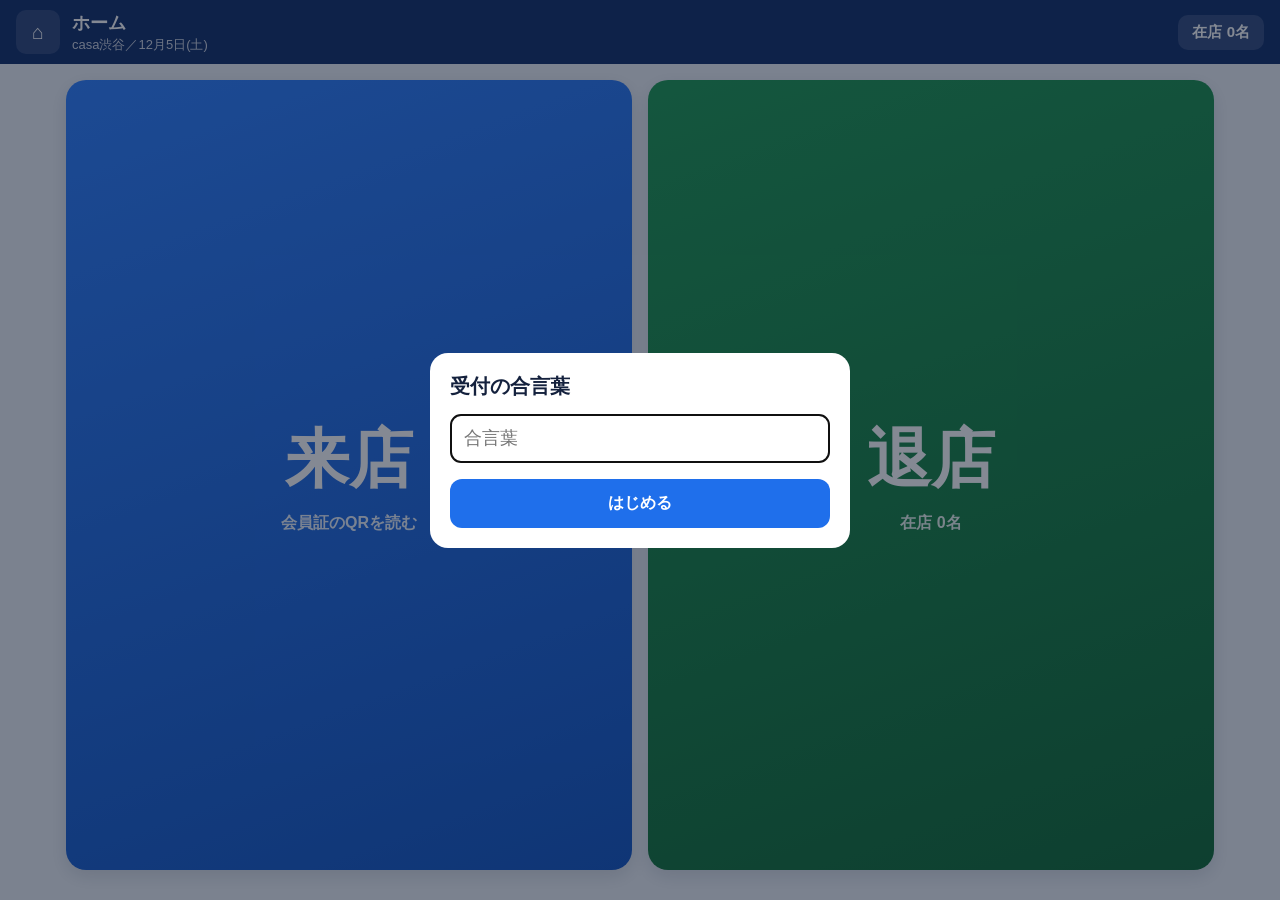
<file: reception.html>
<!doctype html>
<html lang="ja">
<head>
<meta charset="utf-8">
<meta name="viewport" content="width=device-width,initial-scale=1,viewport-fit=cover">
<title>受付</title>
<style>
/* 受付（スタッフ用）。お店の POS に近い見た目：紺の帯・白いカード・大きい青のボタン・テンキー。iPad 横向きが主 */
:root { --bar:#13306b; --bg:#eef2f8; --card:#fff; --line:#dbe3ef; --text:#14213d; --sub:#5d6b85; --pri:#1f6feb; --priD:#1557c4; --ok:#157a3e; --bad:#c0392b; --key:#fff6dd; --keyB:#ecd9a8; --ring:#1f6feb; --tn:#7a3fd0; }
* { box-sizing:border-box; -webkit-tap-highlight-color:transparent; }
html,body { margin:0; height:100%; background:var(--bg); color:var(--text); font-family:-apple-system,BlinkMacSystemFont,"Hiragino Sans","Noto Sans JP",sans-serif; }
button { font:inherit; color:inherit; border:0; cursor:pointer; }
button:disabled { cursor:default; }

.bar { background:var(--bar); color:#fff; display:flex; align-items:center; gap:12px; padding:10px 16px; padding-top:calc(10px + env(safe-area-inset-top)); }
.bar .ib { width:44px; height:44px; border-radius:10px; background:rgba(255,255,255,.12); color:#fff; font-size:20px; display:grid; place-items:center; flex:none; }
.bar .ttl { flex:1; min-width:0; }
.bar .ttl b { display:block; font-size:18px; }
.bar .ttl small { font-size:13px; opacity:.8; }
.bar .cnt { background:rgba(255,255,255,.14); border-radius:10px; padding:8px 14px; font-size:15px; font-weight:700; white-space:nowrap; }
.demo { background:#f5b301; color:#2b1d00; border-radius:8px; padding:4px 10px; font-size:12px; font-weight:800; white-space:nowrap; }

main { padding:16px; max-width:1180px; margin:0 auto; }
.view[hidden] { display:none !important; }
.card { background:var(--card); border:1px solid var(--line); border-radius:16px; padding:16px; }
.lbl { font-size:16px; font-weight:700; color:var(--sub); margin:0 0 10px; }

/* ホーム：来店と退店だけ */
.home { display:grid; grid-template-columns:1fr 1fr; gap:16px; height:calc(100vh - 110px); min-height:320px; }
.tile { border-radius:20px; color:#fff; display:flex; flex-direction:column; align-items:center; justify-content:center; gap:10px; font-size:clamp(34px,6vw,64px); font-weight:800; box-shadow:0 6px 18px rgba(20,33,61,.12); }
.tile small { font-size:16px; font-weight:600; opacity:.9; }
.tile.in { background:linear-gradient(160deg,#2f80ff,#1557c4); }
.tile.out { background:linear-gradient(160deg,#1f9a55,#126b38); }

/* 2列（左＝お客様、右＝操作） */
.cols { display:grid; grid-template-columns:minmax(0,1fr) minmax(0,1fr); gap:16px; align-items:start; }
.who { display:flex; align-items:baseline; gap:12px; flex-wrap:wrap; }
.who .nm { font-size:30px; font-weight:800; }
.who .no { font-size:16px; color:var(--sub); font-variant-numeric:tabular-nums; }
.ok { background:#e3f4ea; color:var(--ok); border-radius:999px; padding:3px 10px; font-size:15px; font-weight:800; }
.empty { color:var(--sub); text-align:center; padding:26px 0; font-size:15px; }

.btn { border-radius:12px; padding:14px; font-weight:700; font-size:16px; background:#e8eef8; }
.btn.pri { background:var(--pri); color:#fff; }
.btn.pri:disabled { background:#c9d3e3; color:#6d7a92; }
.btn.blk { width:100%; }
.big { padding:22px; font-size:22px; border-radius:16px; }

/* QR 読み取り */
video { width:100%; border-radius:12px; background:#000; display:none; margin-top:10px; max-height:300px; object-fit:cover; }

/* テンキー（POS と同じ黄色系） */
.disp { background:var(--key); border:1px solid var(--keyB); border-radius:12px; text-align:center; font-size:34px; font-weight:800; padding:10px; font-variant-numeric:tabular-nums; min-height:62px; }
.kp { display:grid; grid-template-columns:repeat(3,1fr); gap:8px; margin-top:10px; }
.kp button { background:var(--key); border:1px solid var(--keyB); border-radius:12px; font-size:24px; font-weight:800; height:58px; }
.kp button.f { font-size:16px; background:#f3e6c4; }

.why { color:var(--sub); font-size:14px; text-align:center; margin-top:8px; min-height:20px; }

/* 在店一覧 */
.list { display:flex; flex-direction:column; gap:8px; max-height:calc(100vh - 190px); overflow:auto; }
.row { display:flex; align-items:center; gap:12px; background:#fff; border:2px solid var(--line); border-radius:12px; padding:12px 14px; text-align:left; width:100%; }
.row:nth-child(even) { background:#f7f9fc; }
.row.on { border-color:var(--pri); background:#eaf2ff; }
.row .n { background:var(--bar); color:#fff; border-radius:8px; min-width:52px; text-align:center; padding:4px 6px; font-weight:800; font-variant-numeric:tabular-nums; }
.row .nm { flex:1; min-width:0; font-size:18px; font-weight:700; overflow:hidden; text-overflow:ellipsis; white-space:nowrap; }
.tag { border-radius:999px; padding:3px 10px; font-size:13px; font-weight:800; color:#fff; flex:none; }
.tag.r { background:var(--ring); } .tag.t { background:var(--tn); }
.row .tm { color:var(--sub); font-size:15px; font-variant-numeric:tabular-nums; flex:none; width:92px; text-align:right; }

/* 退店の入力 */
.fields { display:grid; grid-template-columns:repeat(3,1fr); gap:8px; }
.fld { border:2px solid var(--line); border-radius:12px; background:#fff; padding:8px 10px; text-align:left; }
.fld.on { border-color:var(--pri); background:#eaf2ff; box-shadow:0 0 0 3px rgba(31,111,235,.15); }
.fld.on small { color:var(--pri); }
.fld.on small::after { content:" ✎"; }
.fld.on b::after { content:""; display:inline-block; width:3px; height:26px; margin-left:3px; vertical-align:-4px; background:var(--pri); animation:blink 1s steps(1) infinite; }
@keyframes blink { 50% { opacity:0; } }
.fld small { display:block; font-size:15px; font-weight:700; color:var(--sub); }
.fld b { display:block; font-size:24px; text-align:right; font-variant-numeric:tabular-nums; min-height:30px; }
.sum { display:flex; justify-content:space-between; align-items:baseline; margin:12px 2px 0; font-size:15px; color:var(--sub); }
.sum b { font-size:22px; color:var(--text); font-variant-numeric:tabular-nums; }
.sum b.plus { color:var(--ok); } .sum b.minus { color:var(--bad); }

/* 設定・トースト */
.over { position:fixed; inset:0; background:rgba(10,20,40,.5); display:none; align-items:center; justify-content:center; z-index:10; padding:16px; }
.over.show { display:flex; }
.sheet { background:#fff; border-radius:18px; padding:20px; width:100%; max-width:420px; }
.sheet h3 { margin:0 0 14px; font-size:20px; }
.sheet input { width:100%; font:inherit; font-size:18px; padding:12px; border:2px solid var(--line); border-radius:10px; margin-bottom:10px; }
.sheet .rowb { display:flex; gap:10px; margin-top:6px; } .sheet .rowb .btn { flex:1; }
.toast { position:fixed; left:50%; bottom:28px; transform:translateX(-50%); background:#14213d; color:#fff; padding:12px 20px; border-radius:999px; font-size:16px; font-weight:700; display:none; z-index:30; max-width:90vw; text-align:center; }
.toast.show { display:block; } .toast.ng { background:var(--bad); } .toast.ok { background:var(--ok); }

/* 縦長の画面（スマホ）では1列 */
@media (max-width:760px) {
  .home { grid-template-columns:1fr; grid-template-rows:1fr 1fr; }
  .cols { grid-template-columns:1fr; }
  .list { max-height:none; }
  .row .tm { width:auto; font-size:13px; }
  .bar { flex-wrap:wrap; }
}
</style>
</head>
<body>
<header class="bar">
  <button class="ib" id="goHome" aria-label="ホーム">⌂</button>
  <div class="ttl"><b id="ttl">ホーム</b><small id="sub"></small></div>
  <span class="demo" id="demoTag" hidden>デモ</span>
  <span class="cnt" id="cnt">在店 0名</span>
</header>

<main>
  <!-- ホーム -->
  <section class="view home" id="vHome">
    <button class="tile in" id="toIn">来店<small>会員証のQRを読む</small></button>
    <button class="tile out" id="toOut">退店<small id="outSub">在店 0名</small></button>
  </section>

  <!-- 来店 -->
  <section class="view" id="vIn" hidden>
    <div class="cols">
      <div class="card">
        <p class="lbl">会員証を読む</p>
        <button class="btn pri blk big" id="scan">会員証を読み取る</button>
        <video id="video" playsinline muted></video>
        <p class="lbl" style="margin-top:16px">会員番号で探す</p>
        <div class="disp" id="noDisp"></div>
        <div class="kp" id="kpNo"></div>
      </div>
      <div class="card">
        <p class="lbl">お客様</p>
        <div id="inWho" class="empty">未選択（会員証のQRを読んでください）</div>
        <button class="btn pri blk big" id="doIn" style="margin-top:16px" disabled>受付する</button>
        <div class="why" id="inWhy">先にお客様を読み取ってください</div>
      </div>
    </div>
  </section>

  <!-- 退店 -->
  <section class="view" id="vOut" hidden>
    <div class="cols">
      <div class="card">
        <p class="lbl">退店する方を選ぶ</p>
        <div class="list" id="list"></div>
      </div>
      <div class="card">
        <div id="outWho" class="empty">左の一覧から選んでください</div>
        <div id="outForm" hidden>
          <div class="fields" style="margin-top:12px">
            <button class="fld on" data-f="buyin"><small>総イン額</small><b id="f_buyin">0</b></button>
            <button class="fld" data-f="out"><small>アウト額</small><b id="f_out">0</b></button>
            <button class="fld" data-f="bounty"><small>バウンティ数</small><b id="f_bounty">0</b></button>
          </div>
          <div class="kp" id="kpOut"></div>
          <div class="sum"><span>収支（アウト − 総イン）</span><b id="pl">0</b></div>
          <div class="sum"><span>預入チップ</span><b id="chipAfter">0</b></div>
          <button class="btn pri blk big" id="doOut" style="margin-top:14px">これで登録</button>
          <div class="why" id="outWhy"></div>
        </div>
      </div>
    </div>
  </section>
</main>

<div class="over" id="setSheet">
  <div class="sheet">
    <h3>受付の合言葉</h3>
    <input id="pass" placeholder="合言葉" type="password" inputmode="numeric" autocomplete="off">
    <div class="rowb"><button class="btn pri" id="setOk">はじめる</button></div>
  </div>
</div>
<div class="toast" id="toast"></div>

<script src="core.js"></script>
<script src="config.js"></script>
<script>
var $ = function (id) { return document.getElementById(id); };
var DEMO = location.search.indexOf('demo=1') >= 0;
var STORE_NAME = CASA_STORE_ID === 'sapporo' ? 'casa札幌' : 'casa渋谷';
var present = [], cur = null, noBuf = '', sel = null, vals = { buyin: '', out: '', bounty: '' }, fld = 'buyin', stream = null;

function toast(msg, kind) { var t = $('toast'); t.textContent = msg; t.className = 'toast show ' + (kind || ''); clearTimeout(toast.t); toast.t = setTimeout(function () { t.className = 'toast'; }, 2600); }
function call(req) { req.pass = $('pass').value; return casaApi(req).catch(function (e) { if (/合言葉/.test(e.message)) askPass(); throw e; }); }
function hm(iso) { var d = new Date(iso); return ('0' + d.getHours()).slice(-2) + ':' + ('0' + d.getMinutes()).slice(-2); }
function since(iso) { var m = Math.max(0, Math.round((Date.now() - new Date(iso)) / 60000)); return m < 60 ? m + '分' : Math.floor(m / 60) + '時間' + (m % 60) + '分'; }

// 合言葉は本番の初回（と違っていた時）だけ聞いて、この端末で覚えておく。設定画面は無い。デモは最初から入れておく
try { $('pass').value = localStorage.getItem('casaStaff_pass') || ''; } catch (e) {}
if (DEMO) { $('demoTag').hidden = false; $('pass').value = '0000'; }
function askPass() { if (DEMO) return; $('pass').value = ''; $('setSheet').classList.add('show'); setTimeout(function () { $('pass').focus(); }, 50); }
$('setOk').onclick = function () {
  if (!$('pass').value) { toast('合言葉を入れてください', 'ng'); return; }
  try { localStorage.setItem('casaStaff_pass', $('pass').value); } catch (e) {}
  $('setSheet').classList.remove('show'); refresh();
};
$('pass').addEventListener('keydown', function (e) { if (e.key === 'Enter') $('setOk').click(); });
function needStaff() { if ($('pass').value) return true; askPass(); return false; }
if (!$('pass').value) askPass();

var now = new Date();
$('sub').textContent = STORE_NAME + '／' + (now.getMonth() + 1) + '月' + now.getDate() + '日(' + '日月火水木金土'[now.getDay()] + ')';

function show(v) {
  ['vHome', 'vIn', 'vOut'].forEach(function (id) { $(id).hidden = id !== v; });
  $('ttl').textContent = { vHome: 'ホーム', vIn: '来店', vOut: '退店' }[v];
  if (v !== 'vIn') stopScan();
}
$('goHome').onclick = function () { show('vHome'); refresh(); };
$('toIn').onclick = function () { if (!needStaff()) return; resetIn(); show('vIn'); };
$('toOut').onclick = function () { if (!needStaff()) return; sel = null; drawOut(); show('vOut'); refresh(); };

async function refresh() {
  if (!$('pass').value) return;
  try { present = (await call({ op: 'present' })).present; drawCount(); if (!$('vOut').hidden) drawOut(); }
  catch (e) { toast(e.message, 'ng'); }
}
function drawCount() { $('cnt').textContent = '在店 ' + present.length + '名'; $('outSub').textContent = '在店 ' + present.length + '名'; }

/* ---------- 来店 ---------- */
function resetIn() { cur = null; noBuf = ''; drawIn(); }
function drawIn() {
  $('noDisp').textContent = noBuf;
  var inside = cur && present.some(function (p) { return p.no === cur.no; });
  $('inWho').className = cur ? 'who' : 'empty';
  $('inWho').innerHTML = cur ? '<span class="nm">' + esc(cur.name || 'ゲスト') + '</span><span class="no">No. ' + cur.no + '</span><span class="ok">✓ 確認済み</span>' : '未選択（会員証のQRを読んでください）';
  $('doIn').disabled = !cur || inside;
  $('inWhy').textContent = !cur ? '先にお客様を読み取ってください' : inside ? 'この方はもう在店中です' : '';
}
keypad($('kpNo'), function (k) {
  if (k === '←') noBuf = noBuf.slice(0, -1); else if (k === 'クリア') noBuf = ''; else if (k === '検索する') { openNo(noBuf); return; } else if (noBuf.length < 6) noBuf += k;
  drawIn();
}, '検索する');
async function openNo(no) {
  if (!no) { toast('会員番号を入れてください', 'ng'); return; }
  try { var v = await call({ op: 'staffGet', no: no }); cur = { no: v.no, name: v.name }; noBuf = ''; drawIn(); }
  catch (e) { toast(e.message, 'ng'); }
}
$('doIn').onclick = async function () {
  $('doIn').disabled = true;
  try {
    var r = await call({ op: 'arrive', no: cur.no });
    present = r.present; drawCount();
    toast((r.name || 'ゲスト') + ' 様を受付しました', 'ok');
    resetIn(); show('vHome');
  } catch (e) { toast(e.message, 'ng'); drawIn(); }
};

// 会員証のQRをカメラで読む（店をまたいだQRは止める）
function stopScan() { if (stream) stream.getTracks().forEach(function (t) { t.stop(); }); stream = null; $('video').style.display = 'none'; $('scan').textContent = '会員証を読み取る'; }
$('scan').onclick = async function () {
  if (stream) { stopScan(); return; }
  try {
    if (!window.jsQR) await new Promise(function (ok, ng) { var s = document.createElement('script'); s.src = 'https://cdn.jsdelivr.net/npm/jsqr@1.4.0/dist/jsQR.js'; s.onload = ok; s.onerror = ng; document.head.appendChild(s); });
    stream = await navigator.mediaDevices.getUserMedia({ video: { facingMode: 'environment' } });
  } catch (e) { toast('カメラを使えません。会員番号で探してください', 'ng'); return; }
  var v = $('video'); v.srcObject = stream; v.style.display = 'block'; await v.play();
  $('scan').textContent = '読み取りをやめる';
  var c = document.createElement('canvas'), g = c.getContext('2d', { willReadFrequently: true });
  (function tick() {
    if (!stream) return;
    if (v.videoWidth) {
      c.width = v.videoWidth; c.height = v.videoHeight; g.drawImage(v, 0, 0);
      var r = jsQR(g.getImageData(0, 0, c.width, c.height).data, c.width, c.height);
      var m = r && readMemberQr(r.data);
      if (m && m.other) { stopScan(); toast('別の店の会員証です', 'ng'); return; }
      if (m) { stopScan(); openNo(m.no); return; }
    }
    requestAnimationFrame(tick);
  })();
};

/* ---------- 退店 ---------- */
function drawOut() {
  $('list').innerHTML = present.length ? present.map(function (p) {
    return '<button class="row' + (sel && sel.id === p.id ? ' on' : '') + '" data-id="' + esc(p.id) + '"><span class="n">' + p.no + '</span><span class="nm">' + esc(p.name) + '</span><span class="tm">' + hm(p.inAt) + '〜<br>' + since(p.inAt) + '</span></button>';
  }).join('') : '<div class="empty">在店中の方はいません</div>';
  $('outForm').hidden = !sel;
  $('outWho').className = sel ? 'who' : 'empty';
  $('outWho').innerHTML = sel ? '<span class="nm">' + esc(sel.name) + '</span><span class="no">No. ' + sel.no + '</span>' : '左の一覧から選んでください';
  if (sel) drawVals();
}
$('list').onclick = function (e) {
  var b = e.target.closest('.row'); if (!b) return;
  sel = present.filter(function (p) { return p.id === b.dataset.id; })[0] || null;
  vals = { buyin: '', out: '', bounty: '' }; fld = 'buyin'; drawOut();
};
document.querySelectorAll('.fld').forEach(function (b) { b.onclick = function () { fld = b.dataset.f; drawVals(); }; });
function drawVals() {
  ['buyin', 'out', 'bounty'].forEach(function (k) { $('f_' + k).textContent = num(vals[k] || 0); });
  document.querySelectorAll('.fld').forEach(function (b) { b.classList.toggle('on', b.dataset.f === fld); });
  var pl = (Number(vals.out) || 0) - (Number(vals.buyin) || 0);
  $('pl').textContent = (pl > 0 ? '+' : pl < 0 ? '−' : '') + num(Math.abs(pl));
  $('pl').className = pl > 0 ? 'plus' : pl < 0 ? 'minus' : '';
  var miss = vals.buyin === '' ? '総イン額' : vals.out === '' ? 'アウト額' : '';
  var after = sel.chips + pl;
  $('chipAfter').textContent = num(sel.chips) + ' → ' + (after < 0 ? '−' : '') + num(Math.abs(after));
  $('chipAfter').className = after < 0 ? 'minus' : '';
  $('doOut').disabled = !!miss || after < 0;
  $('outWhy').textContent = miss ? miss + 'を入れてください（0 なら 0 を押す）' : after < 0 ? '預入チップが足りません（残り ' + num(sel.chips) + '）' : '';
  if (actKey) actKey.textContent = fld === 'buyin' ? '次へ（アウト額）' : fld === 'out' ? '次へ（バウンティ数）' : fld === 'bounty' ? '入力完了' : '総イン額から入れ直す';
}
var actKey = null;
actKey = keypad($('kpOut'), function (k) {
  var v = fld ? vals[fld] : '';
  if (k === '←') v = v.slice(0, -1); else if (k === 'クリア') v = ''; else if (k.indexOf('次へ') === 0 || k === '入力完了' || k === '総イン額から入れ直す') { fld = fld === 'buyin' ? 'out' : fld === 'out' ? 'bounty' : fld === 'bounty' ? '' : 'buyin'; drawVals(); return; }
  else if (!fld) return;
  else if (v.length < 9) v = (v === '0' ? '' : v) + k;
  vals[fld] = v; drawVals();
}, '次へ');
$('doOut').onclick = async function () {
  $('doOut').disabled = true;
  try {
    var r = await call({ op: 'leave', visitId: sel.id, buyin: vals.buyin || 0, out: vals.out || 0, bounty: vals.bounty || 0 });
    present = r.present; drawCount();
    toast((r.name || 'ゲスト') + ' 様の退店を登録しました', 'ok');
    sel = null; drawOut(); show('vHome');
  } catch (e) { toast(e.message, 'ng'); }
  if (sel) drawVals();
};

/* テンキー（POS と同じ並び。左下はクリア、右下は←、その下に確定ボタン） */
function keypad(box, onKey, act) {
  ['7', '8', '9', '4', '5', '6', '1', '2', '3', 'クリア', '0', '←'].forEach(function (k) {
    var b = document.createElement('button'); b.textContent = k; if (k === 'クリア' || k === '←') b.className = 'f';
    b.onclick = function () { onKey(k); }; box.appendChild(b);
  });
  var a = document.createElement('button'); a.textContent = act; a.className = 'f'; a.style.gridColumn = '1 / -1';
  a.onclick = function () { onKey(a.textContent); }; box.appendChild(a);
  return a;
}

drawCount(); refresh();
setInterval(function () { if (!$('vOut').hidden && !sel) refresh(); }, 30000);
</script>
</body>
</html>
</file>
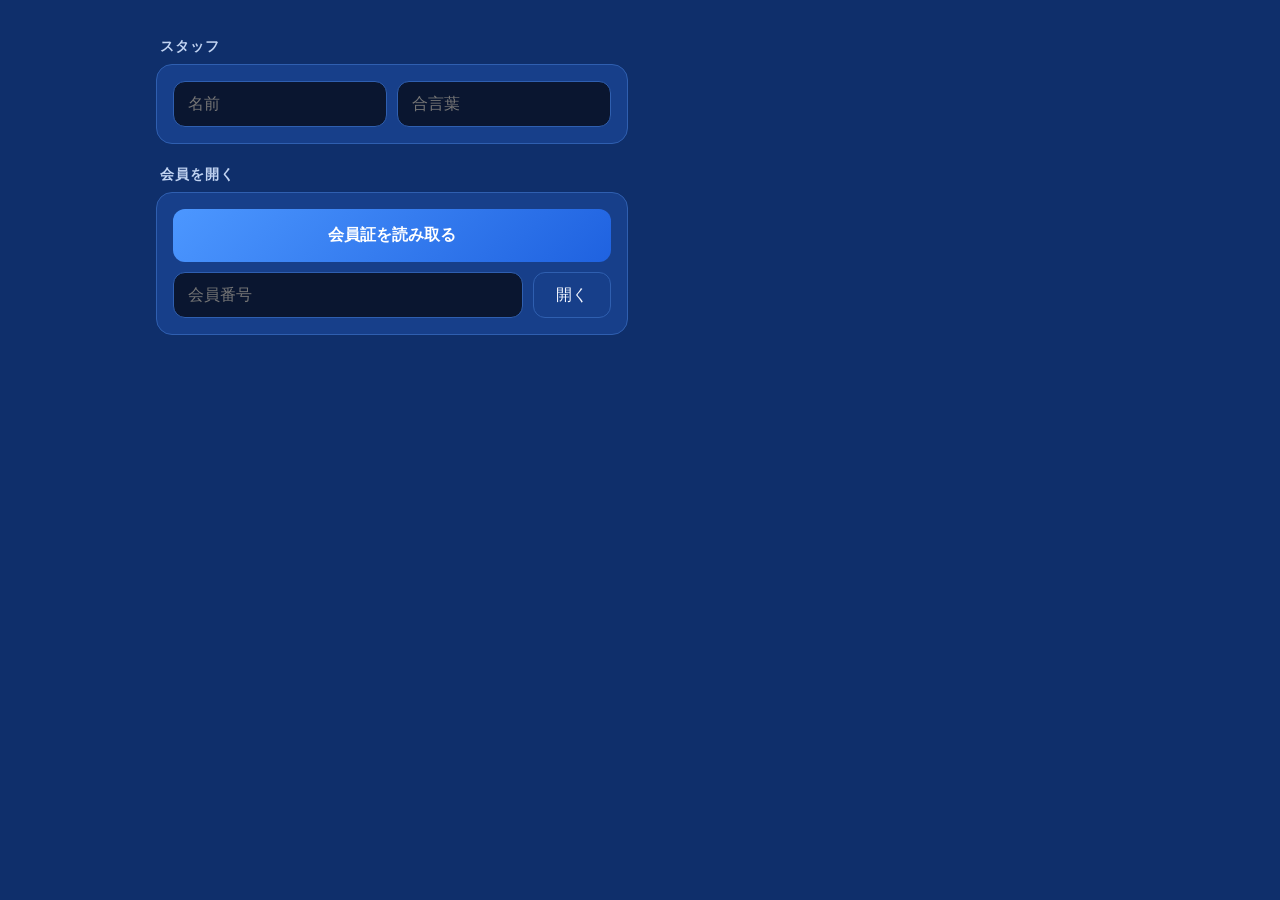
<file: staff.html>
<!doctype html>
<html lang="ja">
<head>
<meta charset="utf-8">
<meta name="viewport" content="width=device-width,initial-scale=1,viewport-fit=cover">
<title>会員証 スタッフ用</title>
<link rel="stylesheet" href="style.css">
</head>
<body class="staff">
<div class="cols"><div>
<h2>スタッフ</h2>
<div class="panel row">
  <input id="staff" placeholder="名前" autocomplete="off">
  <input id="pass" placeholder="合言葉" type="password" inputmode="numeric" autocomplete="off">
</div>

<h2>会員を開く</h2>
<div class="panel stack">
  <button class="gold big-btn" id="scan">会員証を読み取る</button>
  <video id="video" playsinline muted></video>
  <div class="row"><input id="noIn" placeholder="会員番号" inputmode="numeric"><button class="ghost" id="open" style="flex:none;padding:0 22px">開く</button></div>
</div>

<div id="member" hidden>
  <h2>会員</h2>
  <div class="panel">
    <div class="who"><span class="name" id="name"></span><span class="no" id="no"></span></div>
    <div class="tel" id="tel"></div>
    <div class="kv" style="margin-top:12px"><span>チップ残り</span><b id="chips"></b></div>
    <div class="kv"><span>Ring Bounty</span><b id="bounty"></b></div>
    <div class="kv stamp-only"><span>スタンプ</span><b id="stamps"></b></div>
    <div class="kv stamp-only"><span>使える特典</span><b id="rw"></b></div>
  </div>

  <h2 class="stamp-only">来店</h2>
  <button class="gold big-btn stamp-only" id="stamp">スタンプを押す</button>

  <h2>チップ</h2>
  <div class="panel stack">
    <input id="amt" placeholder="数" inputmode="numeric">
    <div class="row"><button class="big-btn in" id="in">預かる ＋</button><button class="big-btn out" id="outB">払い出す −</button></div>
  </div>

  <h2>RING BOUNTY</h2>
  <div class="row"><button class="big-btn in" id="bPlus">＋1</button><button class="big-btn out" id="bMinus">−1</button></div>
</div>
</div><div id="histCol" hidden>
  <h2>履歴</h2>
  <div class="panel" id="hist"></div>
</div></div>
<div class="toast" id="toast"></div>

<script src="core.js"></script>
<script src="config.js"></script>
<script>
var cur = null, stream = null;
var $ = function (id) { return document.getElementById(id); };
['staff', 'pass'].forEach(function (k) {
  try { $(k).value = localStorage.getItem('casaStaff_' + k) || ''; } catch (e) {}
  $(k).addEventListener('change', function () { try { localStorage.setItem('casaStaff_' + k, $(k).value); } catch (e) {} });
});

function toast(msg, kind) {
  var t = $('toast'); t.textContent = msg; t.className = 'toast show ' + (kind || '');
  clearTimeout(toast.t); toast.t = setTimeout(function () { t.className = 'toast'; }, 2600);
}
function call(req) { req.pass = $('pass').value; req.staff = $('staff').value.trim(); return casaApi(req); }

function render(v) {
  cur = v; $('member').hidden = false;
  $('name').textContent = v.name || 'ゲスト'; $('no').textContent = 'No. ' + v.no;
  $('tel').textContent = v.phone || '';
  $('chips').textContent = num(v.chips);
  $('bounty').textContent = num(v.bounty);
  $('stamps').textContent = v.stamps + ' / ' + v.goal;
  $('rw').textContent = v.rewards.length;
  $('histCol').hidden = false;
  $('hist').innerHTML = (v.history || []).length ? v.history.map(function (x) {
    var d = new Date(x.at), a = Number(x.amount);
    var when = (d.getMonth() + 1) + '/' + d.getDate() + ' ' + ('0' + d.getHours()).slice(-2) + ':' + ('0' + d.getMinutes()).slice(-2);
    var val = x.type === '預かり' || x.type === '払い出し' || x.type === 'Bounty' ? '<b class="' + (a > 0 ? 'plus' : 'minus') + '">' + (a > 0 ? '+' : '−') + num(Math.abs(a)) + '</b>' : '';
    return '<div class="h"><span class="when">' + when + '</span><span class="ty">' + esc(x.type) + (x.note ? '<small>' + esc(x.note) + '</small>' : '') + '</span>' + val + '<span class="by">' + esc(x.staff) + '</span></div>';
  }).join('') : '<div class="empty">まだ履歴がありません</div>';
  $('stamp').disabled = v.stampedToday;
  $('stamp').textContent = v.stampedToday ? '今日は押印済み' : 'スタンプを押す';
}
async function run(req, okMsg) {
  if (!$('staff').value.trim()) { toast('名前を入れてください', 'ng'); return; }
  try { var v = await call(req); render(v); if (okMsg) toast(typeof okMsg === 'function' ? okMsg(v) : okMsg, 'ok'); return v; }
  catch (err) { toast(err.message, 'ng'); }
}
function openNo(no) { $('noIn').value = String(no).replace(/[^0-9]/g, ''); return run({ op: 'staffGet', no: no }); }

$('open').onclick = function () { openNo($('noIn').value); };
$('noIn').addEventListener('keydown', function (e) { if (e.key === 'Enter') openNo($('noIn').value); });
$('stamp').onclick = function () {
  run({ op: 'stamp', no: cur.no }, function (v) { return v.got && v.got.length ? '押しました　特典：' + v.got.join('、') : '押しました'; });
};
function chip(sign) {
  var a = Math.abs(Math.round(Number($('amt').value)));
  if (!a) { toast('数を入れてください', 'ng'); return; }
  if (!confirm((sign > 0 ? '預かる ＋' : '払い出す −') + num(a) + '\n' + (cur.name || 'ゲスト') + '（No. ' + cur.no + '）')) return;
  run({ op: 'chip', no: cur.no, amount: sign * a }, '記録しました').then(function (v) { if (v) $('amt').value = ''; });
}
$('bPlus').onclick = function () { run({ op: 'bounty', no: cur.no, amount: 1 }, '記録しました'); };
$('bMinus').onclick = function () { if (confirm('Ring Bounty −1\n' + (cur.name || 'ゲスト') + '（No. ' + cur.no + '）')) run({ op: 'bounty', no: cur.no, amount: -1 }, '記録しました'); };
$('in').onclick = function () { chip(1); };
$('outB').onclick = function () { chip(-1); };

// 会員証のQRをカメラで読む
function stopScan() {
  if (stream) stream.getTracks().forEach(function (t) { t.stop(); });
  stream = null; $('video').style.display = 'none'; $('scan').textContent = '会員証を読み取る';
}
$('scan').onclick = async function () {
  if (stream) { stopScan(); return; }
  try {
    if (!window.jsQR) await new Promise(function (ok, ng) { var s = document.createElement('script'); s.src = 'https://cdn.jsdelivr.net/npm/jsqr@1.4.0/dist/jsQR.js'; s.onload = ok; s.onerror = ng; document.head.appendChild(s); });
    stream = await navigator.mediaDevices.getUserMedia({ video: { facingMode: 'environment' } });
  } catch (e) { toast('カメラを使えません。番号で開いてください', 'ng'); return; }
  var v = $('video'); v.srcObject = stream; v.style.display = 'block'; await v.play();
  $('scan').textContent = '読み取りをやめる';
  var c = document.createElement('canvas'), g = c.getContext('2d', { willReadFrequently: true });
  (function tick() {
    if (!stream) return;
    if (v.videoWidth) {
      c.width = v.videoWidth; c.height = v.videoHeight; g.drawImage(v, 0, 0);
      var r = jsQR(g.getImageData(0, 0, c.width, c.height).data, c.width, c.height);
      var m = r && readMemberQr(r.data);
      if (m && m.other) { stopScan(); toast('別の店の会員証です', 'ng'); return; }
      if (m) { stopScan(); openNo(m.no); return; }
    }
    requestAnimationFrame(tick);
  })();
};
</script>
</body>
</html>
</file>
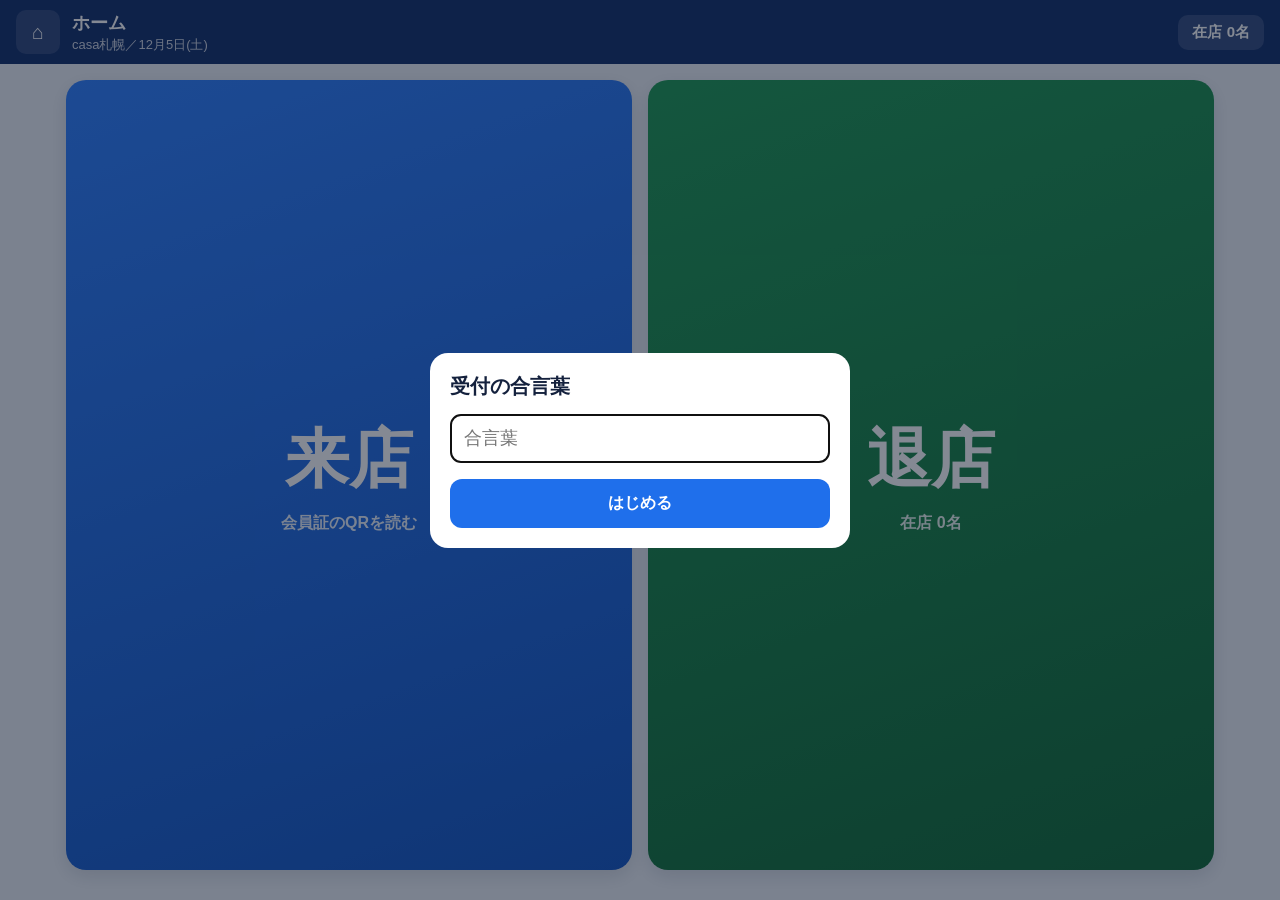
<file: sapporo/reception.html>
<!doctype html>
<html lang="ja">
<head>
<meta charset="utf-8">
<meta name="viewport" content="width=device-width,initial-scale=1,viewport-fit=cover">
<title>受付</title>
<style>
/* 受付（スタッフ用）。お店の POS に近い見た目：紺の帯・白いカード・大きい青のボタン・テンキー。iPad 横向きが主 */
:root { --bar:#13306b; --bg:#eef2f8; --card:#fff; --line:#dbe3ef; --text:#14213d; --sub:#5d6b85; --pri:#1f6feb; --priD:#1557c4; --ok:#157a3e; --bad:#c0392b; --key:#fff6dd; --keyB:#ecd9a8; --ring:#1f6feb; --tn:#7a3fd0; }
* { box-sizing:border-box; -webkit-tap-highlight-color:transparent; }
html,body { margin:0; height:100%; background:var(--bg); color:var(--text); font-family:-apple-system,BlinkMacSystemFont,"Hiragino Sans","Noto Sans JP",sans-serif; }
button { font:inherit; color:inherit; border:0; cursor:pointer; }
button:disabled { cursor:default; }

.bar { background:var(--bar); color:#fff; display:flex; align-items:center; gap:12px; padding:10px 16px; padding-top:calc(10px + env(safe-area-inset-top)); }
.bar .ib { width:44px; height:44px; border-radius:10px; background:rgba(255,255,255,.12); color:#fff; font-size:20px; display:grid; place-items:center; flex:none; }
.bar .ttl { flex:1; min-width:0; }
.bar .ttl b { display:block; font-size:18px; }
.bar .ttl small { font-size:13px; opacity:.8; }
.bar .cnt { background:rgba(255,255,255,.14); border-radius:10px; padding:8px 14px; font-size:15px; font-weight:700; white-space:nowrap; }
.demo { background:#f5b301; color:#2b1d00; border-radius:8px; padding:4px 10px; font-size:12px; font-weight:800; white-space:nowrap; }

main { padding:16px; max-width:1180px; margin:0 auto; }
.view[hidden] { display:none !important; }
.card { background:var(--card); border:1px solid var(--line); border-radius:16px; padding:16px; }
.lbl { font-size:16px; font-weight:700; color:var(--sub); margin:0 0 10px; }

/* ホーム：来店と退店だけ */
.home { display:grid; grid-template-columns:1fr 1fr; gap:16px; height:calc(100vh - 110px); min-height:320px; }
.tile { border-radius:20px; color:#fff; display:flex; flex-direction:column; align-items:center; justify-content:center; gap:10px; font-size:clamp(34px,6vw,64px); font-weight:800; box-shadow:0 6px 18px rgba(20,33,61,.12); }
.tile small { font-size:16px; font-weight:600; opacity:.9; }
.tile.in { background:linear-gradient(160deg,#2f80ff,#1557c4); }
.tile.out { background:linear-gradient(160deg,#1f9a55,#126b38); }

/* 2列（左＝お客様、右＝操作） */
.cols { display:grid; grid-template-columns:minmax(0,1fr) minmax(0,1fr); gap:16px; align-items:start; }
.who { display:flex; align-items:baseline; gap:12px; flex-wrap:wrap; }
.who .nm { font-size:30px; font-weight:800; }
.who .no { font-size:16px; color:var(--sub); font-variant-numeric:tabular-nums; }
.ok { background:#e3f4ea; color:var(--ok); border-radius:999px; padding:3px 10px; font-size:15px; font-weight:800; }
.empty { color:var(--sub); text-align:center; padding:26px 0; font-size:15px; }

.btn { border-radius:12px; padding:14px; font-weight:700; font-size:16px; background:#e8eef8; }
.btn.pri { background:var(--pri); color:#fff; }
.btn.pri:disabled { background:#c9d3e3; color:#6d7a92; }
.btn.blk { width:100%; }
.big { padding:22px; font-size:22px; border-radius:16px; }

/* QR 読み取り */
video { width:100%; border-radius:12px; background:#000; display:none; margin-top:10px; max-height:300px; object-fit:cover; }

/* テンキー（POS と同じ黄色系） */
.disp { background:var(--key); border:1px solid var(--keyB); border-radius:12px; text-align:center; font-size:34px; font-weight:800; padding:10px; font-variant-numeric:tabular-nums; min-height:62px; }
.kp { display:grid; grid-template-columns:repeat(3,1fr); gap:8px; margin-top:10px; }
.kp button { background:var(--key); border:1px solid var(--keyB); border-radius:12px; font-size:24px; font-weight:800; height:58px; }
.kp button.f { font-size:16px; background:#f3e6c4; }

.why { color:var(--sub); font-size:14px; text-align:center; margin-top:8px; min-height:20px; }

/* 在店一覧 */
.list { display:flex; flex-direction:column; gap:8px; max-height:calc(100vh - 190px); overflow:auto; }
.row { display:flex; align-items:center; gap:12px; background:#fff; border:2px solid var(--line); border-radius:12px; padding:12px 14px; text-align:left; width:100%; }
.row:nth-child(even) { background:#f7f9fc; }
.row.on { border-color:var(--pri); background:#eaf2ff; }
.row .n { background:var(--bar); color:#fff; border-radius:8px; min-width:52px; text-align:center; padding:4px 6px; font-weight:800; font-variant-numeric:tabular-nums; }
.row .nm { flex:1; min-width:0; font-size:18px; font-weight:700; overflow:hidden; text-overflow:ellipsis; white-space:nowrap; }
.tag { border-radius:999px; padding:3px 10px; font-size:13px; font-weight:800; color:#fff; flex:none; }
.tag.r { background:var(--ring); } .tag.t { background:var(--tn); }
.row .tm { color:var(--sub); font-size:15px; font-variant-numeric:tabular-nums; flex:none; width:92px; text-align:right; }

/* 退店の入力 */
.fields { display:grid; grid-template-columns:repeat(3,1fr); gap:8px; }
.fld { border:2px solid var(--line); border-radius:12px; background:#fff; padding:8px 10px; text-align:left; }
.fld.on { border-color:var(--pri); background:#eaf2ff; box-shadow:0 0 0 3px rgba(31,111,235,.15); }
.fld.on small { color:var(--pri); }
.fld.on small::after { content:" ✎"; }
.fld.on b::after { content:""; display:inline-block; width:3px; height:26px; margin-left:3px; vertical-align:-4px; background:var(--pri); animation:blink 1s steps(1) infinite; }
@keyframes blink { 50% { opacity:0; } }
.fld small { display:block; font-size:15px; font-weight:700; color:var(--sub); }
.fld b { display:block; font-size:24px; text-align:right; font-variant-numeric:tabular-nums; min-height:30px; }
.sum { display:flex; justify-content:space-between; align-items:baseline; margin:12px 2px 0; font-size:15px; color:var(--sub); }
.sum b { font-size:22px; color:var(--text); font-variant-numeric:tabular-nums; }
.sum b.plus { color:var(--ok); } .sum b.minus { color:var(--bad); }

/* 設定・トースト */
.over { position:fixed; inset:0; background:rgba(10,20,40,.5); display:none; align-items:center; justify-content:center; z-index:10; padding:16px; }
.over.show { display:flex; }
.sheet { background:#fff; border-radius:18px; padding:20px; width:100%; max-width:420px; }
.sheet h3 { margin:0 0 14px; font-size:20px; }
.sheet input { width:100%; font:inherit; font-size:18px; padding:12px; border:2px solid var(--line); border-radius:10px; margin-bottom:10px; }
.sheet .rowb { display:flex; gap:10px; margin-top:6px; } .sheet .rowb .btn { flex:1; }
.toast { position:fixed; left:50%; bottom:28px; transform:translateX(-50%); background:#14213d; color:#fff; padding:12px 20px; border-radius:999px; font-size:16px; font-weight:700; display:none; z-index:30; max-width:90vw; text-align:center; }
.toast.show { display:block; } .toast.ng { background:var(--bad); } .toast.ok { background:var(--ok); }

/* 縦長の画面（スマホ）では1列 */
@media (max-width:760px) {
  .home { grid-template-columns:1fr; grid-template-rows:1fr 1fr; }
  .cols { grid-template-columns:1fr; }
  .list { max-height:none; }
  .row .tm { width:auto; font-size:13px; }
  .bar { flex-wrap:wrap; }
}
</style>
</head>
<body>
<header class="bar">
  <button class="ib" id="goHome" aria-label="ホーム">⌂</button>
  <div class="ttl"><b id="ttl">ホーム</b><small id="sub"></small></div>
  <span class="demo" id="demoTag" hidden>デモ</span>
  <span class="cnt" id="cnt">在店 0名</span>
</header>

<main>
  <!-- ホーム -->
  <section class="view home" id="vHome">
    <button class="tile in" id="toIn">来店<small>会員証のQRを読む</small></button>
    <button class="tile out" id="toOut">退店<small id="outSub">在店 0名</small></button>
  </section>

  <!-- 来店 -->
  <section class="view" id="vIn" hidden>
    <div class="cols">
      <div class="card">
        <p class="lbl">会員証を読む</p>
        <button class="btn pri blk big" id="scan">会員証を読み取る</button>
        <video id="video" playsinline muted></video>
        <p class="lbl" style="margin-top:16px">会員番号で探す</p>
        <div class="disp" id="noDisp"></div>
        <div class="kp" id="kpNo"></div>
      </div>
      <div class="card">
        <p class="lbl">お客様</p>
        <div id="inWho" class="empty">未選択（会員証のQRを読んでください）</div>
        <button class="btn pri blk big" id="doIn" style="margin-top:16px" disabled>受付する</button>
        <div class="why" id="inWhy">先にお客様を読み取ってください</div>
      </div>
    </div>
  </section>

  <!-- 退店 -->
  <section class="view" id="vOut" hidden>
    <div class="cols">
      <div class="card">
        <p class="lbl">退店する方を選ぶ</p>
        <div class="list" id="list"></div>
      </div>
      <div class="card">
        <div id="outWho" class="empty">左の一覧から選んでください</div>
        <div id="outForm" hidden>
          <div class="fields" style="margin-top:12px">
            <button class="fld on" data-f="buyin"><small>総イン額</small><b id="f_buyin">0</b></button>
            <button class="fld" data-f="out"><small>アウト額</small><b id="f_out">0</b></button>
            <button class="fld" data-f="bounty"><small>バウンティ数</small><b id="f_bounty">0</b></button>
          </div>
          <div class="kp" id="kpOut"></div>
          <div class="sum"><span>収支（アウト − 総イン）</span><b id="pl">0</b></div>
          <div class="sum"><span>預入チップ</span><b id="chipAfter">0</b></div>
          <button class="btn pri blk big" id="doOut" style="margin-top:14px">これで登録</button>
          <div class="why" id="outWhy"></div>
        </div>
      </div>
    </div>
  </section>
</main>

<div class="over" id="setSheet">
  <div class="sheet">
    <h3>受付の合言葉</h3>
    <input id="pass" placeholder="合言葉" type="password" inputmode="numeric" autocomplete="off">
    <div class="rowb"><button class="btn pri" id="setOk">はじめる</button></div>
  </div>
</div>
<div class="toast" id="toast"></div>

<script>var CASA_STORE = "sapporo";</script>
<script src="../core.js"></script>
<script src="../config.js"></script>
<script>
var $ = function (id) { return document.getElementById(id); };
var DEMO = location.search.indexOf('demo=1') >= 0;
var STORE_NAME = CASA_STORE_ID === 'sapporo' ? 'casa札幌' : 'casa渋谷';
var present = [], cur = null, noBuf = '', sel = null, vals = { buyin: '', out: '', bounty: '' }, fld = 'buyin', stream = null;

function toast(msg, kind) { var t = $('toast'); t.textContent = msg; t.className = 'toast show ' + (kind || ''); clearTimeout(toast.t); toast.t = setTimeout(function () { t.className = 'toast'; }, 2600); }
function call(req) { req.pass = $('pass').value; return casaApi(req).catch(function (e) { if (/合言葉/.test(e.message)) askPass(); throw e; }); }
function hm(iso) { var d = new Date(iso); return ('0' + d.getHours()).slice(-2) + ':' + ('0' + d.getMinutes()).slice(-2); }
function since(iso) { var m = Math.max(0, Math.round((Date.now() - new Date(iso)) / 60000)); return m < 60 ? m + '分' : Math.floor(m / 60) + '時間' + (m % 60) + '分'; }

// 合言葉は本番の初回（と違っていた時）だけ聞いて、この端末で覚えておく。設定画面は無い。デモは最初から入れておく
try { $('pass').value = localStorage.getItem('casaStaff_pass') || ''; } catch (e) {}
if (DEMO) { $('demoTag').hidden = false; $('pass').value = '0000'; }
function askPass() { if (DEMO) return; $('pass').value = ''; $('setSheet').classList.add('show'); setTimeout(function () { $('pass').focus(); }, 50); }
$('setOk').onclick = function () {
  if (!$('pass').value) { toast('合言葉を入れてください', 'ng'); return; }
  try { localStorage.setItem('casaStaff_pass', $('pass').value); } catch (e) {}
  $('setSheet').classList.remove('show'); refresh();
};
$('pass').addEventListener('keydown', function (e) { if (e.key === 'Enter') $('setOk').click(); });
function needStaff() { if ($('pass').value) return true; askPass(); return false; }
if (!$('pass').value) askPass();

var now = new Date();
$('sub').textContent = STORE_NAME + '／' + (now.getMonth() + 1) + '月' + now.getDate() + '日(' + '日月火水木金土'[now.getDay()] + ')';

function show(v) {
  ['vHome', 'vIn', 'vOut'].forEach(function (id) { $(id).hidden = id !== v; });
  $('ttl').textContent = { vHome: 'ホーム', vIn: '来店', vOut: '退店' }[v];
  if (v !== 'vIn') stopScan();
}
$('goHome').onclick = function () { show('vHome'); refresh(); };
$('toIn').onclick = function () { if (!needStaff()) return; resetIn(); show('vIn'); };
$('toOut').onclick = function () { if (!needStaff()) return; sel = null; drawOut(); show('vOut'); refresh(); };

async function refresh() {
  if (!$('pass').value) return;
  try { present = (await call({ op: 'present' })).present; drawCount(); if (!$('vOut').hidden) drawOut(); }
  catch (e) { toast(e.message, 'ng'); }
}
function drawCount() { $('cnt').textContent = '在店 ' + present.length + '名'; $('outSub').textContent = '在店 ' + present.length + '名'; }

/* ---------- 来店 ---------- */
function resetIn() { cur = null; noBuf = ''; drawIn(); }
function drawIn() {
  $('noDisp').textContent = noBuf;
  var inside = cur && present.some(function (p) { return p.no === cur.no; });
  $('inWho').className = cur ? 'who' : 'empty';
  $('inWho').innerHTML = cur ? '<span class="nm">' + esc(cur.name || 'ゲスト') + '</span><span class="no">No. ' + cur.no + '</span><span class="ok">✓ 確認済み</span>' : '未選択（会員証のQRを読んでください）';
  $('doIn').disabled = !cur || inside;
  $('inWhy').textContent = !cur ? '先にお客様を読み取ってください' : inside ? 'この方はもう在店中です' : '';
}
keypad($('kpNo'), function (k) {
  if (k === '←') noBuf = noBuf.slice(0, -1); else if (k === 'クリア') noBuf = ''; else if (k === '検索する') { openNo(noBuf); return; } else if (noBuf.length < 6) noBuf += k;
  drawIn();
}, '検索する');
async function openNo(no) {
  if (!no) { toast('会員番号を入れてください', 'ng'); return; }
  try { var v = await call({ op: 'staffGet', no: no }); cur = { no: v.no, name: v.name }; noBuf = ''; drawIn(); }
  catch (e) { toast(e.message, 'ng'); }
}
$('doIn').onclick = async function () {
  $('doIn').disabled = true;
  try {
    var r = await call({ op: 'arrive', no: cur.no });
    present = r.present; drawCount();
    toast((r.name || 'ゲスト') + ' 様を受付しました', 'ok');
    resetIn(); show('vHome');
  } catch (e) { toast(e.message, 'ng'); drawIn(); }
};

// 会員証のQRをカメラで読む（店をまたいだQRは止める）
function stopScan() { if (stream) stream.getTracks().forEach(function (t) { t.stop(); }); stream = null; $('video').style.display = 'none'; $('scan').textContent = '会員証を読み取る'; }
$('scan').onclick = async function () {
  if (stream) { stopScan(); return; }
  try {
    if (!window.jsQR) await new Promise(function (ok, ng) { var s = document.createElement('script'); s.src = 'https://cdn.jsdelivr.net/npm/jsqr@1.4.0/dist/jsQR.js'; s.onload = ok; s.onerror = ng; document.head.appendChild(s); });
    stream = await navigator.mediaDevices.getUserMedia({ video: { facingMode: 'environment' } });
  } catch (e) { toast('カメラを使えません。会員番号で探してください', 'ng'); return; }
  var v = $('video'); v.srcObject = stream; v.style.display = 'block'; await v.play();
  $('scan').textContent = '読み取りをやめる';
  var c = document.createElement('canvas'), g = c.getContext('2d', { willReadFrequently: true });
  (function tick() {
    if (!stream) return;
    if (v.videoWidth) {
      c.width = v.videoWidth; c.height = v.videoHeight; g.drawImage(v, 0, 0);
      var r = jsQR(g.getImageData(0, 0, c.width, c.height).data, c.width, c.height);
      var m = r && readMemberQr(r.data);
      if (m && m.other) { stopScan(); toast('別の店の会員証です', 'ng'); return; }
      if (m) { stopScan(); openNo(m.no); return; }
    }
    requestAnimationFrame(tick);
  })();
};

/* ---------- 退店 ---------- */
function drawOut() {
  $('list').innerHTML = present.length ? present.map(function (p) {
    return '<button class="row' + (sel && sel.id === p.id ? ' on' : '') + '" data-id="' + esc(p.id) + '"><span class="n">' + p.no + '</span><span class="nm">' + esc(p.name) + '</span><span class="tm">' + hm(p.inAt) + '〜<br>' + since(p.inAt) + '</span></button>';
  }).join('') : '<div class="empty">在店中の方はいません</div>';
  $('outForm').hidden = !sel;
  $('outWho').className = sel ? 'who' : 'empty';
  $('outWho').innerHTML = sel ? '<span class="nm">' + esc(sel.name) + '</span><span class="no">No. ' + sel.no + '</span>' : '左の一覧から選んでください';
  if (sel) drawVals();
}
$('list').onclick = function (e) {
  var b = e.target.closest('.row'); if (!b) return;
  sel = present.filter(function (p) { return p.id === b.dataset.id; })[0] || null;
  vals = { buyin: '', out: '', bounty: '' }; fld = 'buyin'; drawOut();
};
document.querySelectorAll('.fld').forEach(function (b) { b.onclick = function () { fld = b.dataset.f; drawVals(); }; });
function drawVals() {
  ['buyin', 'out', 'bounty'].forEach(function (k) { $('f_' + k).textContent = num(vals[k] || 0); });
  document.querySelectorAll('.fld').forEach(function (b) { b.classList.toggle('on', b.dataset.f === fld); });
  var pl = (Number(vals.out) || 0) - (Number(vals.buyin) || 0);
  $('pl').textContent = (pl > 0 ? '+' : pl < 0 ? '−' : '') + num(Math.abs(pl));
  $('pl').className = pl > 0 ? 'plus' : pl < 0 ? 'minus' : '';
  var miss = vals.buyin === '' ? '総イン額' : vals.out === '' ? 'アウト額' : '';
  var after = sel.chips + pl;
  $('chipAfter').textContent = num(sel.chips) + ' → ' + (after < 0 ? '−' : '') + num(Math.abs(after));
  $('chipAfter').className = after < 0 ? 'minus' : '';
  $('doOut').disabled = !!miss || after < 0;
  $('outWhy').textContent = miss ? miss + 'を入れてください（0 なら 0 を押す）' : after < 0 ? '預入チップが足りません（残り ' + num(sel.chips) + '）' : '';
  if (actKey) actKey.textContent = fld === 'buyin' ? '次へ（アウト額）' : fld === 'out' ? '次へ（バウンティ数）' : fld === 'bounty' ? '入力完了' : '総イン額から入れ直す';
}
var actKey = null;
actKey = keypad($('kpOut'), function (k) {
  var v = fld ? vals[fld] : '';
  if (k === '←') v = v.slice(0, -1); else if (k === 'クリア') v = ''; else if (k.indexOf('次へ') === 0 || k === '入力完了' || k === '総イン額から入れ直す') { fld = fld === 'buyin' ? 'out' : fld === 'out' ? 'bounty' : fld === 'bounty' ? '' : 'buyin'; drawVals(); return; }
  else if (!fld) return;
  else if (v.length < 9) v = (v === '0' ? '' : v) + k;
  vals[fld] = v; drawVals();
}, '次へ');
$('doOut').onclick = async function () {
  $('doOut').disabled = true;
  try {
    var r = await call({ op: 'leave', visitId: sel.id, buyin: vals.buyin || 0, out: vals.out || 0, bounty: vals.bounty || 0 });
    present = r.present; drawCount();
    toast((r.name || 'ゲスト') + ' 様の退店を登録しました', 'ok');
    sel = null; drawOut(); show('vHome');
  } catch (e) { toast(e.message, 'ng'); }
  if (sel) drawVals();
};

/* テンキー（POS と同じ並び。左下はクリア、右下は←、その下に確定ボタン） */
function keypad(box, onKey, act) {
  ['7', '8', '9', '4', '5', '6', '1', '2', '3', 'クリア', '0', '←'].forEach(function (k) {
    var b = document.createElement('button'); b.textContent = k; if (k === 'クリア' || k === '←') b.className = 'f';
    b.onclick = function () { onKey(k); }; box.appendChild(b);
  });
  var a = document.createElement('button'); a.textContent = act; a.className = 'f'; a.style.gridColumn = '1 / -1';
  a.onclick = function () { onKey(a.textContent); }; box.appendChild(a);
  return a;
}

drawCount(); refresh();
setInterval(function () { if (!$('vOut').hidden && !sel) refresh(); }, 30000);
</script>
</body>
</html>
</file>
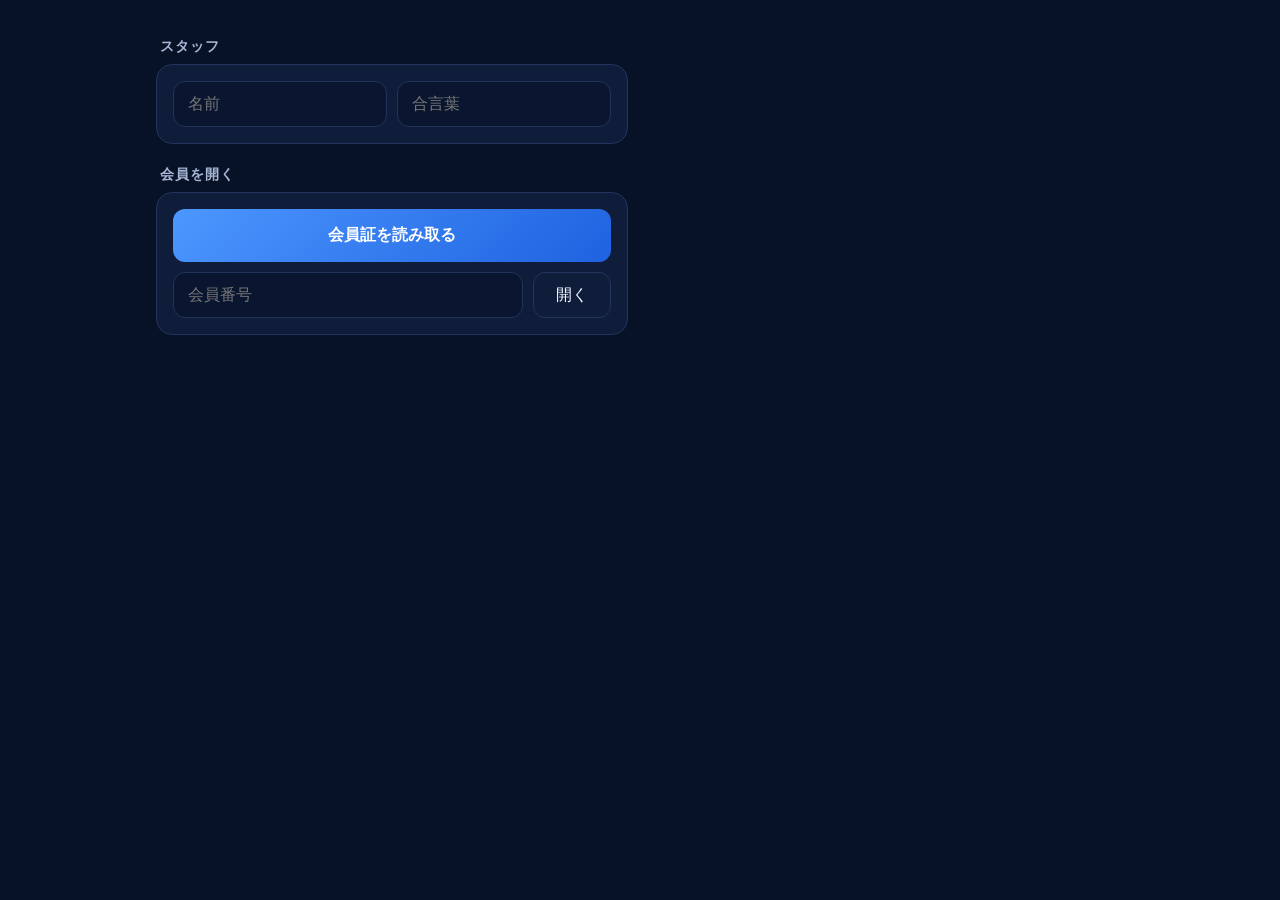
<file: sapporo/staff.html>
<!doctype html>
<html lang="ja">
<head>
<meta charset="utf-8">
<meta name="viewport" content="width=device-width,initial-scale=1,viewport-fit=cover">
<title>会員証 スタッフ用</title>
<link rel="stylesheet" href="../style.css">
</head>
<body class="staff">
<div class="cols"><div>
<h2>スタッフ</h2>
<div class="panel row">
  <input id="staff" placeholder="名前" autocomplete="off">
  <input id="pass" placeholder="合言葉" type="password" inputmode="numeric" autocomplete="off">
</div>

<h2>会員を開く</h2>
<div class="panel stack">
  <button class="gold big-btn" id="scan">会員証を読み取る</button>
  <video id="video" playsinline muted></video>
  <div class="row"><input id="noIn" placeholder="会員番号" inputmode="numeric"><button class="ghost" id="open" style="flex:none;padding:0 22px">開く</button></div>
</div>

<div id="member" hidden>
  <h2>会員</h2>
  <div class="panel">
    <div class="who"><span class="name" id="name"></span><span class="no" id="no"></span></div>
    <div class="tel" id="tel"></div>
    <div class="kv" style="margin-top:12px"><span>チップ残り</span><b id="chips"></b></div>
    <div class="kv"><span>Ring Bounty</span><b id="bounty"></b></div>
    <div class="kv stamp-only"><span>スタンプ</span><b id="stamps"></b></div>
    <div class="kv stamp-only"><span>使える特典</span><b id="rw"></b></div>
  </div>

  <h2 class="stamp-only">来店</h2>
  <button class="gold big-btn stamp-only" id="stamp">スタンプを押す</button>

  <h2>チップ</h2>
  <div class="panel stack">
    <input id="amt" placeholder="数" inputmode="numeric">
    <div class="row"><button class="big-btn in" id="in">預かる ＋</button><button class="big-btn out" id="outB">払い出す −</button></div>
  </div>

  <h2>RING BOUNTY</h2>
  <div class="row"><button class="big-btn in" id="bPlus">＋1</button><button class="big-btn out" id="bMinus">−1</button></div>
</div>
</div><div id="histCol" hidden>
  <h2>履歴</h2>
  <div class="panel" id="hist"></div>
</div></div>
<div class="toast" id="toast"></div>

<script>var CASA_STORE = "sapporo";</script>
<script src="../core.js"></script>
<script src="../config.js"></script>
<script>
var cur = null, stream = null;
var $ = function (id) { return document.getElementById(id); };
['staff', 'pass'].forEach(function (k) {
  try { $(k).value = localStorage.getItem('casaStaff_' + k) || ''; } catch (e) {}
  $(k).addEventListener('change', function () { try { localStorage.setItem('casaStaff_' + k, $(k).value); } catch (e) {} });
});

function toast(msg, kind) {
  var t = $('toast'); t.textContent = msg; t.className = 'toast show ' + (kind || '');
  clearTimeout(toast.t); toast.t = setTimeout(function () { t.className = 'toast'; }, 2600);
}
function call(req) { req.pass = $('pass').value; req.staff = $('staff').value.trim(); return casaApi(req); }

function render(v) {
  cur = v; $('member').hidden = false;
  $('name').textContent = v.name || 'ゲスト'; $('no').textContent = 'No. ' + v.no;
  $('tel').textContent = v.phone || '';
  $('chips').textContent = num(v.chips);
  $('bounty').textContent = num(v.bounty);
  $('stamps').textContent = v.stamps + ' / ' + v.goal;
  $('rw').textContent = v.rewards.length;
  $('histCol').hidden = false;
  $('hist').innerHTML = (v.history || []).length ? v.history.map(function (x) {
    var d = new Date(x.at), a = Number(x.amount);
    var when = (d.getMonth() + 1) + '/' + d.getDate() + ' ' + ('0' + d.getHours()).slice(-2) + ':' + ('0' + d.getMinutes()).slice(-2);
    var val = x.type === '預かり' || x.type === '払い出し' || x.type === 'Bounty' ? '<b class="' + (a > 0 ? 'plus' : 'minus') + '">' + (a > 0 ? '+' : '−') + num(Math.abs(a)) + '</b>' : '';
    return '<div class="h"><span class="when">' + when + '</span><span class="ty">' + esc(x.type) + (x.note ? '<small>' + esc(x.note) + '</small>' : '') + '</span>' + val + '<span class="by">' + esc(x.staff) + '</span></div>';
  }).join('') : '<div class="empty">まだ履歴がありません</div>';
  $('stamp').disabled = v.stampedToday;
  $('stamp').textContent = v.stampedToday ? '今日は押印済み' : 'スタンプを押す';
}
async function run(req, okMsg) {
  if (!$('staff').value.trim()) { toast('名前を入れてください', 'ng'); return; }
  try { var v = await call(req); render(v); if (okMsg) toast(typeof okMsg === 'function' ? okMsg(v) : okMsg, 'ok'); return v; }
  catch (err) { toast(err.message, 'ng'); }
}
function openNo(no) { $('noIn').value = String(no).replace(/[^0-9]/g, ''); return run({ op: 'staffGet', no: no }); }

$('open').onclick = function () { openNo($('noIn').value); };
$('noIn').addEventListener('keydown', function (e) { if (e.key === 'Enter') openNo($('noIn').value); });
$('stamp').onclick = function () {
  run({ op: 'stamp', no: cur.no }, function (v) { return v.got && v.got.length ? '押しました　特典：' + v.got.join('、') : '押しました'; });
};
function chip(sign) {
  var a = Math.abs(Math.round(Number($('amt').value)));
  if (!a) { toast('数を入れてください', 'ng'); return; }
  if (!confirm((sign > 0 ? '預かる ＋' : '払い出す −') + num(a) + '\n' + (cur.name || 'ゲスト') + '（No. ' + cur.no + '）')) return;
  run({ op: 'chip', no: cur.no, amount: sign * a }, '記録しました').then(function (v) { if (v) $('amt').value = ''; });
}
$('bPlus').onclick = function () { run({ op: 'bounty', no: cur.no, amount: 1 }, '記録しました'); };
$('bMinus').onclick = function () { if (confirm('Ring Bounty −1\n' + (cur.name || 'ゲスト') + '（No. ' + cur.no + '）')) run({ op: 'bounty', no: cur.no, amount: -1 }, '記録しました'); };
$('in').onclick = function () { chip(1); };
$('outB').onclick = function () { chip(-1); };

// 会員証のQRをカメラで読む
function stopScan() {
  if (stream) stream.getTracks().forEach(function (t) { t.stop(); });
  stream = null; $('video').style.display = 'none'; $('scan').textContent = '会員証を読み取る';
}
$('scan').onclick = async function () {
  if (stream) { stopScan(); return; }
  try {
    if (!window.jsQR) await new Promise(function (ok, ng) { var s = document.createElement('script'); s.src = 'https://cdn.jsdelivr.net/npm/jsqr@1.4.0/dist/jsQR.js'; s.onload = ok; s.onerror = ng; document.head.appendChild(s); });
    stream = await navigator.mediaDevices.getUserMedia({ video: { facingMode: 'environment' } });
  } catch (e) { toast('カメラを使えません。番号で開いてください', 'ng'); return; }
  var v = $('video'); v.srcObject = stream; v.style.display = 'block'; await v.play();
  $('scan').textContent = '読み取りをやめる';
  var c = document.createElement('canvas'), g = c.getContext('2d', { willReadFrequently: true });
  (function tick() {
    if (!stream) return;
    if (v.videoWidth) {
      c.width = v.videoWidth; c.height = v.videoHeight; g.drawImage(v, 0, 0);
      var r = jsQR(g.getImageData(0, 0, c.width, c.height).data, c.width, c.height);
      var m = r && readMemberQr(r.data);
      if (m && m.other) { stopScan(); toast('別の店の会員証です', 'ng'); return; }
      if (m) { stopScan(); openNo(m.no); return; }
    }
    requestAnimationFrame(tick);
  })();
};
</script>
</body>
</html>
</file>
<file: style.css>
/* 配色は青（--gold / --gold2 は主役の色の名前。今は青を入れている） */
:root { --bg:#081226; --panel:#0f1d3a; --line:#22345c; --text:#f2f6ff; --sub:#a9b8d6; --gold:#2f7df6; --gold2:#8fc0ff; --ok:#3ecf8e; --ng:#ff6b6b; }
* { box-sizing:border-box; -webkit-tap-highlight-color:transparent; }
html,body { margin:0; background:var(--bg); color:var(--text); font-family:-apple-system,BlinkMacSystemFont,"Hiragino Sans","Noto Sans JP",sans-serif; }
body { padding:16px 16px calc(24px + env(safe-area-inset-bottom)); max-width:480px; margin:0 auto; }
h2 { font-size:14px; font-weight:600; color:var(--sub); letter-spacing:.08em; margin:22px 4px 8px; }
button { font:inherit; color:inherit; border:0; border-radius:12px; cursor:pointer; }
button:disabled { opacity:.4; }
.gold { background:linear-gradient(135deg,#4c97ff,#1f62e0); color:#fff; font-weight:700; }
.ghost { background:transparent; border:1px solid var(--line); }
.panel { background:var(--panel); border:1px solid var(--line); border-radius:16px; padding:16px; }

/* 会員証 */
.card { background:linear-gradient(145deg,#1b55c9,#0b2a6b); border:1px solid #3f7be6; border-radius:20px; padding:22px 18px 20px; display:flex; flex-direction:column; align-items:center; text-align:center; box-shadow:0 10px 30px rgba(0,0,0,.5); }
.card .info { flex:1; min-width:0; }
.card img.logo { height:28px; display:block; margin-bottom:18px; }
.card .name { font-size:20px; font-weight:700; max-width:100%; margin-top:16px; overflow:hidden; text-overflow:ellipsis; white-space:nowrap; }
.card .no { color:#cfe2ff; font-size:14px; letter-spacing:.12em; margin-top:4px; font-variant-numeric:tabular-nums; }
.qr { background:#fff; padding:14px; border-radius:18px; line-height:0; flex:none; box-shadow:0 8px 24px rgba(0,0,0,.35); }
.qr img, .qr canvas { width:min(62vw,250px); height:min(62vw,250px); image-rendering:pixelated; display:block; }

.chips { display:flex; align-items:baseline; justify-content:space-between; }
.chips b { font-size:34px; font-weight:800; color:var(--gold2); font-variant-numeric:tabular-nums; }
.chips span { color:var(--sub); font-size:13px; }

.stamps { display:grid; grid-template-columns:repeat(5,1fr); gap:10px; }
.st { aspect-ratio:1; border-radius:50%; border:1.5px dashed #33497a; display:grid; place-items:center; color:#93a6cf; font-size:14px; font-variant-numeric:tabular-nums; position:relative; }
.st.on { border:0; background:radial-gradient(circle at 35% 30%,#6fb0ff,#1f62e0); color:#fff; font-weight:800; font-size:18px; }
.st.gift:not(.on) { border-color:var(--gold2); color:var(--gold2); }
.st.gift::after { content:"★"; position:absolute; top:-6px; right:-2px; font-size:13px; color:#ffd766; }
.hint b { color:#ffd766; font-size:15px; }
.hint { color:var(--sub); font-size:14px; margin:10px 2px 0; }

.reward { display:flex; align-items:center; gap:12px; padding:12px 0; border-top:1px solid var(--line); }
.reward:first-child { border-top:0; padding-top:0; } .reward:last-child { padding-bottom:0; }
.reward .t { flex:1; font-weight:600; }
.reward button { padding:10px 20px; }
.empty { color:var(--sub); font-size:14px; text-align:center; padding:6px 0; }

/* 重ねて出す画面 */
.over { position:fixed; inset:0; background:rgba(0,0,0,.72); display:none; align-items:flex-end; justify-content:center; z-index:10; }
.over.show { display:flex; }
.sheet { background:var(--panel); border-radius:20px 20px 0 0; padding:22px 18px calc(22px + env(safe-area-inset-bottom)); width:100%; max-width:480px; text-align:center; }
.sheet h3 { margin:0 0 6px; font-size:18px; } .sheet p { margin:0 0 18px; color:var(--sub); font-size:13px; }
.sheet .row { display:flex; gap:10px; } .sheet .row button { flex:1; padding:14px; }
.done { position:fixed; inset:0; background:var(--bg); display:none; flex-direction:column; align-items:center; justify-content:center; gap:10px; z-index:20; text-align:center; padding:24px; }
.done.show { display:flex; }
.done .mark { width:96px; height:96px; border-radius:50%; background:var(--ok); color:#06301d; font-size:54px; display:grid; place-items:center; font-weight:800; }
.done .big { font-size:24px; font-weight:800; } .done .time { font-size:30px; font-variant-numeric:tabular-nums; color:var(--gold2); }
.done button { margin-top:18px; padding:12px 28px; }
.toast { position:fixed; left:50%; bottom:28px; transform:translateX(-50%); background:#000; border:1px solid var(--line); padding:10px 16px; border-radius:999px; font-size:14px; display:none; z-index:30; white-space:nowrap; }
.toast.show { display:block; } .toast.ng { border-color:var(--ng); color:var(--ng); } .toast.ok { border-color:var(--ok); color:var(--ok); }

/* スタッフ用 */
input { font:inherit; color:var(--text); background:#0a1630; border:1px solid var(--line); border-radius:12px; padding:13px 14px; width:100%; min-width:0; }
.row { display:flex; gap:10px; } .row > * { flex:1; }
.stack > * + * { margin-top:10px; }
.big-btn { padding:16px; width:100%; font-size:16px; }
.who { display:flex; justify-content:space-between; align-items:baseline; }
.who .name { font-size:20px; font-weight:700; } .who .no { color:var(--gold2); letter-spacing:.1em; }
.tel { color:var(--sub); font-size:14px; margin-top:4px; font-variant-numeric:tabular-nums; }
.kv { display:flex; justify-content:space-between; padding:10px 0; border-top:1px solid var(--line); }
.kv b { font-size:22px; color:var(--gold2); font-variant-numeric:tabular-nums; }
video { width:100%; border-radius:14px; background:#000; display:none; }
.out { background:#3a1d1d; color:#ffb3b3; } .in { background:#16352a; color:#9af0c8; }

/* 履歴と iPad 用の横並び */
.h { display:flex; align-items:center; gap:10px; padding:10px 0; border-top:1px solid var(--line); font-size:15px; }
.h:first-child { border-top:0; padding-top:0; } .h:last-child { padding-bottom:0; }
.h .when { color:#b9c6e0; font-size:14px; font-variant-numeric:tabular-nums; flex:none; width:84px; }
.h .ty { flex:1; min-width:0; } .h .ty small { display:block; color:#b9c6e0; font-size:14px; }
.h b { font-variant-numeric:tabular-nums; } .h .plus { color:#9af0c8; } .h .minus { color:#ffb3b3; }
.h .by { color:var(--sub); font-size:12px; flex:none; max-width:70px; overflow:hidden; text-overflow:ellipsis; white-space:nowrap; }
@media (min-width:760px) {
  body.staff { max-width:1000px; }
  .cols { display:grid; grid-template-columns:1fr 1fr; gap:24px; align-items:start; }
}

/* 会員登録（初回だけ） */
.reg { min-height:80vh; display:flex; flex-direction:column; justify-content:center; gap:14px; }
.reg[hidden] { display:none; }
.reg .logo { height:40px; align-self:center; margin-bottom:8px; }
.reg h1 { font-size:20px; text-align:center; margin:0 0 10px; }
.reg input { font-size:20px; text-align:center; letter-spacing:.06em; padding:16px; }

/* ランキング */
.rk { display:flex; align-items:center; gap:12px; padding:10px 8px; border-top:1px solid var(--line); font-size:15px; }
.rk:first-child { border-top:0; }
.rk .pos { width:28px; height:28px; border-radius:50%; display:grid; place-items:center; flex:none; color:var(--sub); font-weight:700; font-variant-numeric:tabular-nums; }
.rk.top .pos { background:linear-gradient(135deg,#4c97ff,#1f62e0); color:#fff; }
.rk .nm { flex:1; min-width:0; overflow:hidden; text-overflow:ellipsis; white-space:nowrap; }
.rk b { color:var(--gold2); font-size:18px; font-variant-numeric:tabular-nums; }
.rk.me { background:rgba(47,125,246,.18); border-radius:10px; border-top-color:transparent; font-weight:700; }

/* ランキング：上位3人の表彰台 */
.rankbox { padding:0 12px 8px; overflow:hidden; background:radial-gradient(120% 70% at 50% 0%,#1d3f8f 0%,#0f1d3a 62%); border-color:#34539a; }
.podium { display:grid; grid-template-columns:1fr 1.14fr 1fr; gap:8px; align-items:end; padding:30px 0 0; margin-bottom:6px; }
.pd { position:relative; text-align:center; min-width:0; --c:#cfd8e6; --c2:#8794ab; }
.pd.p1 { --c:#ffd766; --c2:#c8921a; } .pd.p3 { --c:#e6a873; --c2:#9a5a2c; }
.pd.none { visibility:hidden; }
.pd .crown { width:34px; height:24px; display:block; margin:0 auto 4px; fill:#ffd766; filter:drop-shadow(0 0 10px rgba(255,215,102,.75)); }
.pd .medal { width:46px; height:46px; margin:0 auto 8px; border-radius:50%; display:grid; place-items:center; font-weight:800; font-size:20px; color:#1a1405; background:radial-gradient(circle at 32% 28%,#fff 0%,var(--c) 38%,var(--c2) 100%); box-shadow:0 0 0 3px rgba(255,255,255,.14),0 6px 18px rgba(0,0,0,.45); font-variant-numeric:tabular-nums; }
.pd.p1 .medal { width:58px; height:58px; font-size:25px; box-shadow:0 0 0 3px rgba(255,215,102,.3),0 0 26px rgba(255,215,102,.55); }
.pd .nm { font-weight:700; font-size:13px; padding:0 2px; overflow:hidden; text-overflow:ellipsis; white-space:nowrap; }
.pd.p1 .nm { font-size:15px; }
.pd .pts { margin:2px 0 8px; line-height:1.1; }
.pd .pts b { display:block; font-size:24px; font-weight:800; color:var(--c); font-variant-numeric:tabular-nums; }
.pd.p1 .pts b { font-size:32px; text-shadow:0 0 18px rgba(255,215,102,.45); }
.pd .pts small { font-size:11px; letter-spacing:.14em; color:var(--sub); }
.pd .base { height:34px; border-radius:10px 10px 0 0; background:linear-gradient(180deg,color-mix(in srgb,var(--c) 55%,transparent),color-mix(in srgb,var(--c) 6%,transparent)); border-top:2px solid var(--c); }
.pd.p1 .base { height:58px; } .pd.p3 .base { height:22px; }
.pd.me .nm { color:#8fc0ff; }
.pd.me .nm::after { content:"あなた"; display:block; width:max-content; margin:3px auto 0; font-size:9px; letter-spacing:.1em; background:#2f7df6; color:#fff; border-radius:999px; padding:1px 7px; }
.rk .nm i { font-style:normal; font-size:9px; letter-spacing:.1em; background:#2f7df6; color:#fff; border-radius:999px; padding:2px 7px; margin-left:8px; vertical-align:2px; }
.rankbox .rk:first-of-type { border-top:1px solid var(--line); }
.rankbox .rk.me { border-top-color:transparent; }

/* スタンプを使わない店（札幌） */
.no-stamp .stamp-only { display:none !important; }

/* 画面の出し分け（会員証／ランキング） */
.v-rank .sec-card, .v-card .sec-rank { display:none !important; }

/* 数字の単位・同率の印 */
.chips .unit { text-align:right; line-height:1.05; }
.chips .unit small { display:block; font-size:11px; letter-spacing:.14em; color:var(--sub); margin-top:2px; }
.pd .tie { font-size:11px; color:var(--c); margin:-4px 0 4px; letter-spacing:.06em; }
.rk .nm em { font-style:normal; font-size:11px; color:var(--sub); margin-left:8px; }

/* 渋谷は明るい青 */
.shop-shibuya { --bg:#0f2f6b; --panel:#173f8a; --line:#2f5fb0; --sub:#c2d4f2; --gold:#3d8bff; --gold2:#a9d0ff; }
.shop-shibuya body { background:var(--bg); }
.shop-shibuya .card { background:linear-gradient(145deg,#4a9bff,#1d63e0); border-color:#7ab4ff; }
.shop-shibuya .rankbox { background:radial-gradient(120% 70% at 50% 0%,#2f6fd6 0%,#173f8a 62%); border-color:#4b7fd0; }
.shop-shibuya .no { color:#e3efff; }
</file>
